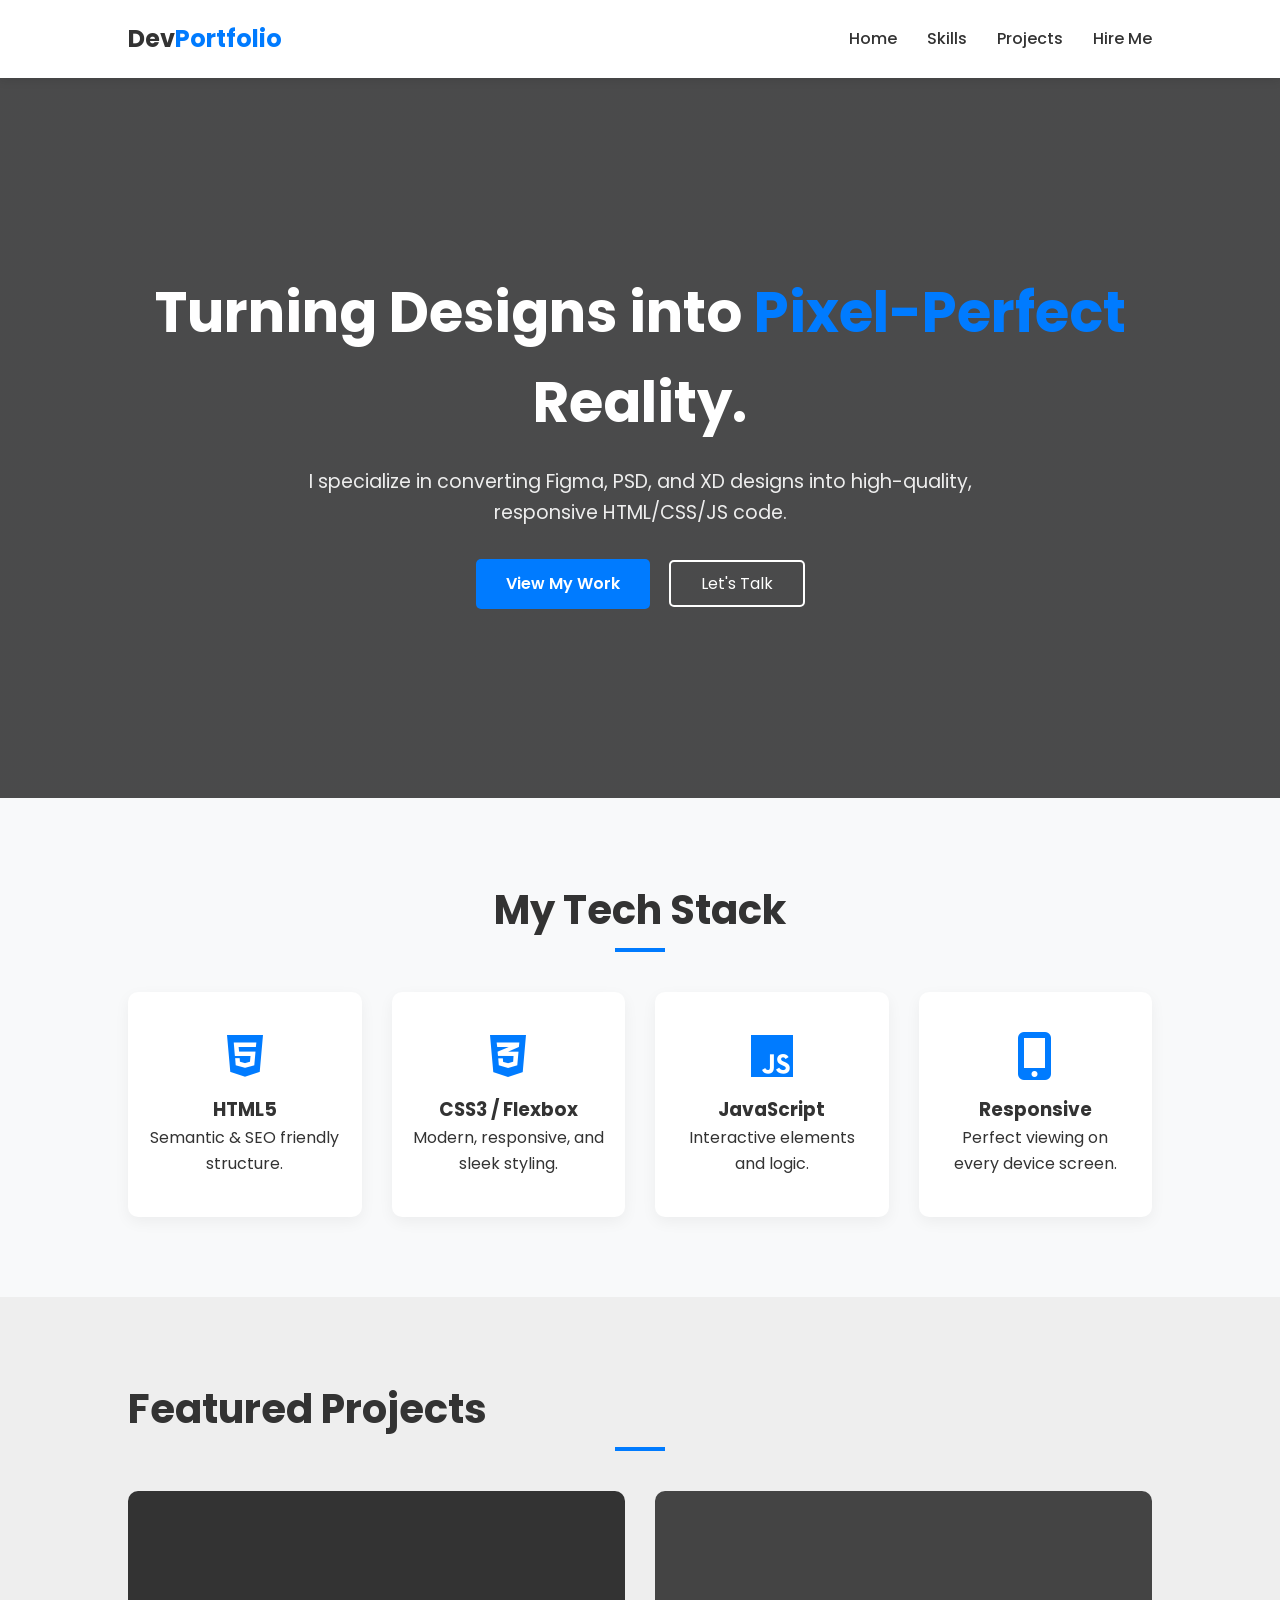
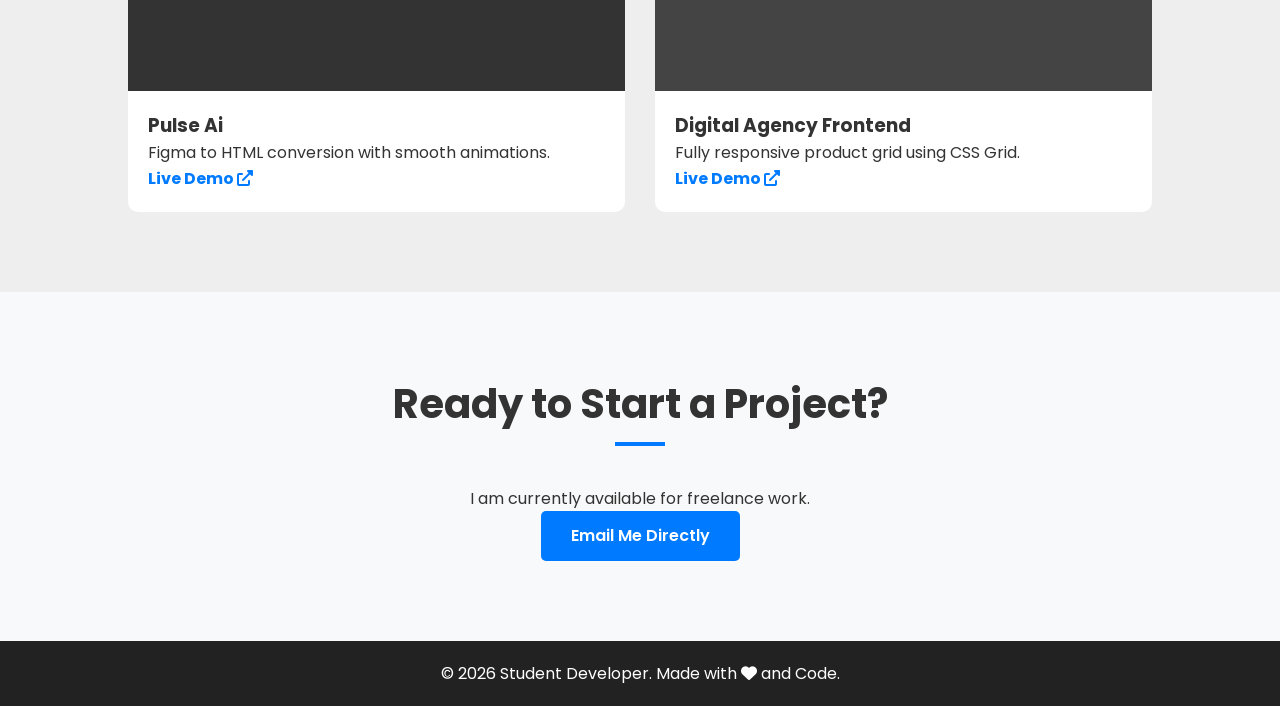
<file: index.html>
<!DOCTYPE html>
<html lang="en">
<head>
    <meta charset="UTF-8">
    <meta name="viewport" content="width=device-width, initial-scale=1.0">
    <title>Dev Portfolio | Design to Code Specialist</title>
    <link href="https://fonts.googleapis.com/css2?family=Poppins:wght@300;400;600;700&display=swap" rel="stylesheet">
    <link rel="stylesheet" href="https://cdnjs.cloudflare.com/ajax/libs/font-awesome/6.0.0/css/all.min.css">
    <link rel="stylesheet" href="style.css">
</head>
<body>

    <nav class="navbar">
        <div class="logo">Dev<span>Portfolio</span></div>
        <ul class="nav-links">
            <li><a href="#home">Home</a></li>
            <li><a href="#skills">Skills</a></li>
            <li><a href="#projects">Projects</a></li>
            <li><a href="#contact" class="btn-sm">Hire Me</a></li>
        </ul>
    </nav>

    <header id="home" class="hero">
        <div class="hero-content">
            <h1>Turning Designs into <span class="highlight">Pixel-Perfect</span> Reality.</h1>
            <p>I specialize in converting Figma, PSD, and XD designs into high-quality, responsive HTML/CSS/JS code.</p>
            <div class="hero-btns">
                <a href="#projects" class="btn-primary">View My Work</a>
                <a href="#contact" class="btn-secondary">Let's Talk</a>
            </div>
        </div>
    </header>

    <section id="skills" class="skills">
        <h2 class="section-title">My Tech Stack</h2>
        <div class="skills-grid">
            <div class="skill-card">
                <i class="fab fa-html5"></i>
                <h3>HTML5</h3>
                <p>Semantic & SEO friendly structure.</p>
            </div>
            <div class="skill-card">
                <i class="fab fa-css3-alt"></i>
                <h3>CSS3 / Flexbox</h3>
                <p>Modern, responsive, and sleek styling.</p>
            </div>
            <div class="skill-card">
                <i class="fab fa-js"></i>
                <h3>JavaScript</h3>
                <p>Interactive elements and logic.</p>
            </div>
            <div class="skill-card">
                <i class="fas fa-mobile-alt"></i>
                <h3>Responsive</h3>
                <p>Perfect viewing on every device screen.</p>
            </div>
        </div>
    </section>

    <section id="projects" class="projects">
        <h2 class="section-title">Featured Projects</h2>
        <div class="projects-grid">
            <div class="project-card">
                <div class="project-img" style="background: #333;"></div>
                <div class="project-info">
                    <h3>Pulse Ai</h3>
                    <p>Figma to HTML conversion with smooth animations.</p>
                    <a href="#" class="view-link">Live Demo <i class="fas fa-external-link-alt"></i></a>
                </div>
            </div>
            <div class="project-card">
                <div class="project-img" style="background: #444;"></div>
                <div class="project-info">
                    <h3>Digital Agency Frontend</h3>
                    <p>Fully responsive product grid using CSS Grid.</p>
                    <a href="https://digiagency01.netlify.app/" class="view-link">Live Demo <i class="fas fa-external-link-alt"></i></a>
                </div>
            </div>
        </div>
    </section>

    <section id="contact" class="contact">
        <h2 class="section-title">Ready to Start a Project?</h2>
        <p>I am currently available for freelance work.</p>
        <a href="mailto:yourname@email.com" class="btn-primary">Email Me Directly</a>
    </section>

    <footer>
        <p>&copy; 2026 Student Developer. Made with <i class="fas fa-heart"></i> and Code.</p>
    </footer>

    <script src="script.js"></script>
</body>
</html>
</file>
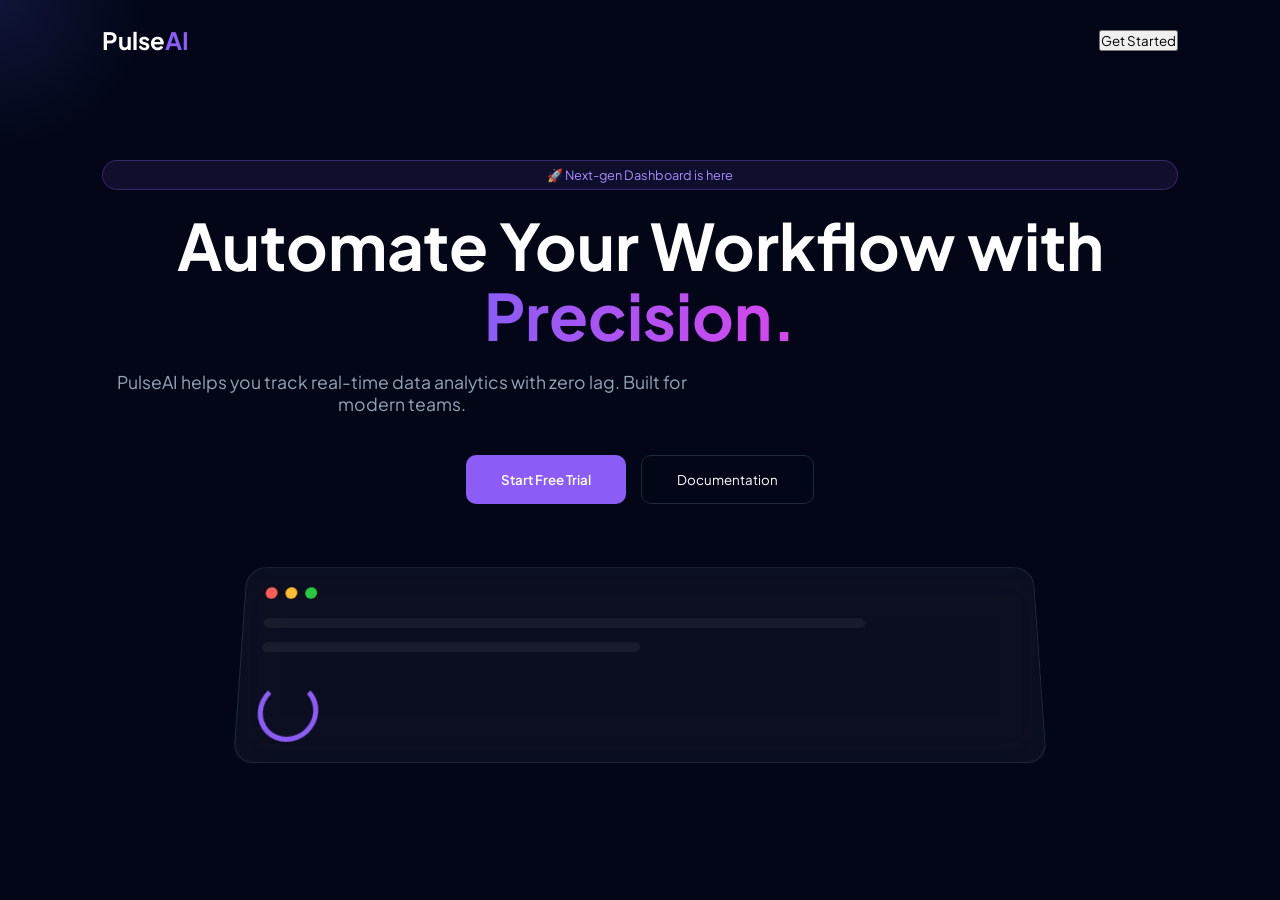
<file: pulse-ai.html>
<!DOCTYPE html>
<html lang="en">
<head>
    <meta charset="UTF-8">
    <meta name="viewport" content="width=device-width, initial-scale=1.0">
    <title>PulseAI | Smart Dashboard</title>
    <link href="https://fonts.googleapis.com/css2?family=Plus+Jakarta+Sans:wght@400;700&display=swap" rel="stylesheet">
    <link rel="stylesheet" href="style1.css">
</head>
<body>
    <div class="cursor-glow"></div>

    <nav class="nav">
        <div class="logo">Pulse<span>AI</span></div>
        <button class="btn-primary-sm">Get Started</button>
    </nav>

    <section class="hero">
        <div class="hero-content">
            <div class="announcement">🚀 Next-gen Dashboard is here</div>
            <h1>Automate Your Workflow with <span class="purple-gradient">Precision.</span></h1>
            <p>PulseAI helps you track real-time data analytics with zero lag. Built for modern teams.</p>
            
            <div class="hero-btns">
                <button class="btn-main">Start Free Trial</button>
                <button class="btn-outline">Documentation</button>
            </div>
        </div>

        <div class="dashboard-preview">
            <div class="glass-box">
                <div class="box-header">
                    <div class="dot red"></div><div class="dot yellow"></div><div class="dot green"></div>
                </div>
                <div class="box-body">
                    <div class="line long"></div>
                    <div class="line med"></div>
                    <div class="stats-row">
                        <div class="stat-circle"></div>
                        <div class="stat-lines">
                            <div class="line"></div>
                            <div class="line short"></div>
                        </div>
                    </div>
                </div>
            </div>
        </div>
    </section>

    <script>
        const glow = document.querySelector('.cursor-glow');
        document.addEventListener('mousemove', (e) => {
            glow.style.left = e.pageX + 'px';
            glow.style.top = e.pageY + 'px';
        });
    </script>
</body>
</html>
</file>
<file: style.css>
/* General Reset */
* {
    margin: 0;
    padding: 0;
    box-sizing: border-box;
    font-family: 'Poppins', sans-serif;
}

:root {
    --primary-color: #007bff;
    --dark-bg: #121212;
    --light-bg: #f8f9fa;
    --text-dark: #333;
    --text-light: #fff;
}

html { scroll-behavior: smooth; }

body { background-color: var(--light-bg); color: var(--text-dark); line-height: 1.6; }

.project-tags { margin: 10px 0; }
.project-tags span {
    background: #e1ecf4;
    color: #39739d;
    padding: 4px 8px;
    font-size: 12px;
    border-radius: 4px;
    margin-right: 5px;
}


/* Navbar */
.navbar {
    display: flex;
    justify-content: space-between;
    align-items: center;
    padding: 20px 10%;
    background: #fff;
    position: sticky;
    top: 0;
    z-index: 1000;
    box-shadow: 0 2px 10px rgba(0,0,0,0.1);
}

.logo { font-size: 1.5rem; font-weight: 700; }
.logo span { color: var(--primary-color); }

.nav-links { display: flex; list-style: none; }
.nav-links li { margin-left: 30px; }
.nav-links a { text-decoration: none; color: var(--text-dark); font-weight: 500; transition: 0.3s; }
.nav-links a:hover { color: var(--primary-color); }

/* Hero Section */
.hero {
    height: 80vh;
    display: flex;
    align-items: center;
    justify-content: center;
    text-align: center;
    padding: 0 10%;
    background: linear-gradient(rgba(0,0,0,0.7), rgba(0,0,0,0.7)), url('https://images.unsplash.com/photo-1498050108023-c5249f4df085?auto=format&fit=crop&w=1350&q=80');
    background-size: cover;
    color: white;
}

.hero h1 { font-size: 3.5rem; margin-bottom: 20px; }
.highlight { color: var(--primary-color); }
.hero p { font-size: 1.2rem; max-width: 700px; margin: 0 auto 30px; opacity: 0.9; }

.btn-primary {
    background: var(--primary-color);
    color: white;
    padding: 12px 30px;
    text-decoration: none;
    border-radius: 5px;
    font-weight: 600;
    transition: 0.3s;
    display: inline-block;
}

.btn-secondary {
    border: 2px solid white;
    color: white;
    padding: 10px 30px;
    text-decoration: none;
    border-radius: 5px;
    margin-left: 15px;
    transition: 0.3s;
}

/* Skills Grid */
.skills { padding: 80px 10%; text-align: center; }
.section-title { font-size: 2.5rem; margin-bottom: 50px; position: relative; }
.section-title::after {
    content: ''; width: 50px; height: 4px; background: var(--primary-color);
    position: absolute; bottom: -10px; left: 50%; transform: translateX(-50%);
}

.skills-grid {
    display: grid;
    grid-template-columns: repeat(auto-fit, minmax(200px, 1fr));
    gap: 30px;
}

.skill-card {
    background: white;
    padding: 40px 20px;
    border-radius: 10px;
    box-shadow: 0 5px 15px rgba(0,0,0,0.05);
    transition: 0.3s;
}

.skill-card:hover { transform: translateY(-10px); }
.skill-card i { font-size: 3rem; color: var(--primary-color); margin-bottom: 15px; }

/* Projects Grid */
.projects { padding: 80px 10%; background: #eee; }
.projects-grid {
    display: grid;
    grid-template-columns: repeat(auto-fit, minmax(300px, 1fr));
    gap: 30px;
}

.project-card {
    background: white;
    overflow: hidden;
    border-radius: 10px;
}

.project-img { height: 200px; width: 100%; }
.project-info { padding: 20px; }
.view-link { color: var(--primary-color); text-decoration: none; font-weight: bold; }

/* Contact & Footer */
.contact { padding: 80px 10%; text-align: center; }
footer { background: #222; color: white; text-align: center; padding: 20px; }

/* Responsive */
@media (max-width: 768px) {
    .hero h1 { font-size: 2.2rem; }
    .nav-links { display: none; } /* Mobile menu toggle can be added with JS */
}
</file>
<file: style1.css>
* { margin: 0; padding: 0; box-sizing: border-box; font-family: 'Plus Jakarta Sans', sans-serif; }

body { background: #020617; color: #fff; overflow-x: hidden; min-height: 100vh; }

/* Creative Cursor Glow */
.cursor-glow {
    position: absolute;
    width: 300px; height: 300px;
    background: radial-gradient(circle, rgba(99, 102, 241, 0.15) 0%, transparent 70%);
    border-radius: 50%;
    pointer-events: none;
    transform: translate(-50%, -50%);
    z-index: 0;
}

/* Navbar */
.nav { display: flex; justify-content: space-between; align-items: center; padding: 25px 8%; position: relative; z-index: 10; }
.logo { font-size: 1.5rem; font-weight: 700; }
.logo span { color: #8b5cf6; }

/* Hero Section */
.hero { display: flex; flex-direction: column; align-items: center; padding: 80px 8%; text-align: center; }

.announcement { 
    background: rgba(139, 92, 246, 0.1); color: #a78bfa; 
    padding: 6px 15px; border-radius: 20px; font-size: 0.8rem;
    border: 1px solid rgba(139, 92, 246, 0.3); margin-bottom: 20px;
}

.hero h1 { font-size: clamp(2.5rem, 5vw, 4.5rem); line-height: 1.1; margin-bottom: 20px; }
.purple-gradient { background: linear-gradient(90deg, #8b5cf6, #d946ef); -webkit-background-clip: text; -webkit-text-fill-color: transparent; }

.hero p { color: #94a3b8; max-width: 600px; margin-bottom: 40px; font-size: 1.1rem; }

/* Buttons */
.hero-btns { display: flex; gap: 15px; justify-content: center; flex-wrap: wrap; }
.btn-main { background: #8b5cf6; color: white; border: none; padding: 15px 35px; border-radius: 10px; font-weight: 600; cursor: pointer; transition: 0.3s; }
.btn-outline { background: transparent; border: 1px solid #1e293b; color: white; padding: 15px 35px; border-radius: 10px; cursor: pointer; }
.btn-main:hover { transform: translateY(-3px); box-shadow: 0 10px 20px rgba(139, 92, 246, 0.3); }

/* Dashboard Preview (The Creative Part) */
.dashboard-preview { margin-top: 60px; width: 100%; max-width: 800px; perspective: 1000px; }
.glass-box { 
    background: rgba(255, 255, 255, 0.03); 
    backdrop-filter: blur(20px); 
    border: 1px solid rgba(255, 255, 255, 0.1); 
    border-radius: 20px; padding: 20px;
    transform: rotateX(10deg); transition: 0.5s;
}
.glass-box:hover { transform: rotateX(0deg) scale(1.02); }

.box-header { display: flex; gap: 8px; margin-bottom: 20px; }
.dot { width: 12px; height: 12px; border-radius: 50%; }
.red { background: #ff5f56; } .yellow { background: #ffbd2e; } .green { background: #27c93f; }

.line { height: 10px; background: rgba(255,255,255,0.05); border-radius: 5px; margin-bottom: 15px; }
.line.long { width: 80%; } .line.med { width: 50%; } .line.short { width: 30%; }

.stats-row { display: flex; align-items: center; gap: 20px; margin-top: 30px; }
.stat-circle { width: 60px; height: 60px; border: 5px solid #8b5cf6; border-radius: 50%; border-top-color: transparent; animation: spin 2s linear infinite; }

@keyframes spin { to { transform: rotate(360deg); } }

/* Mobile Responsive */
@media (max-width: 768px) {
    .hero h1 { font-size: 2.5rem; }
    .btn-main, .btn-outline { width: 100%; }
}
</file>
